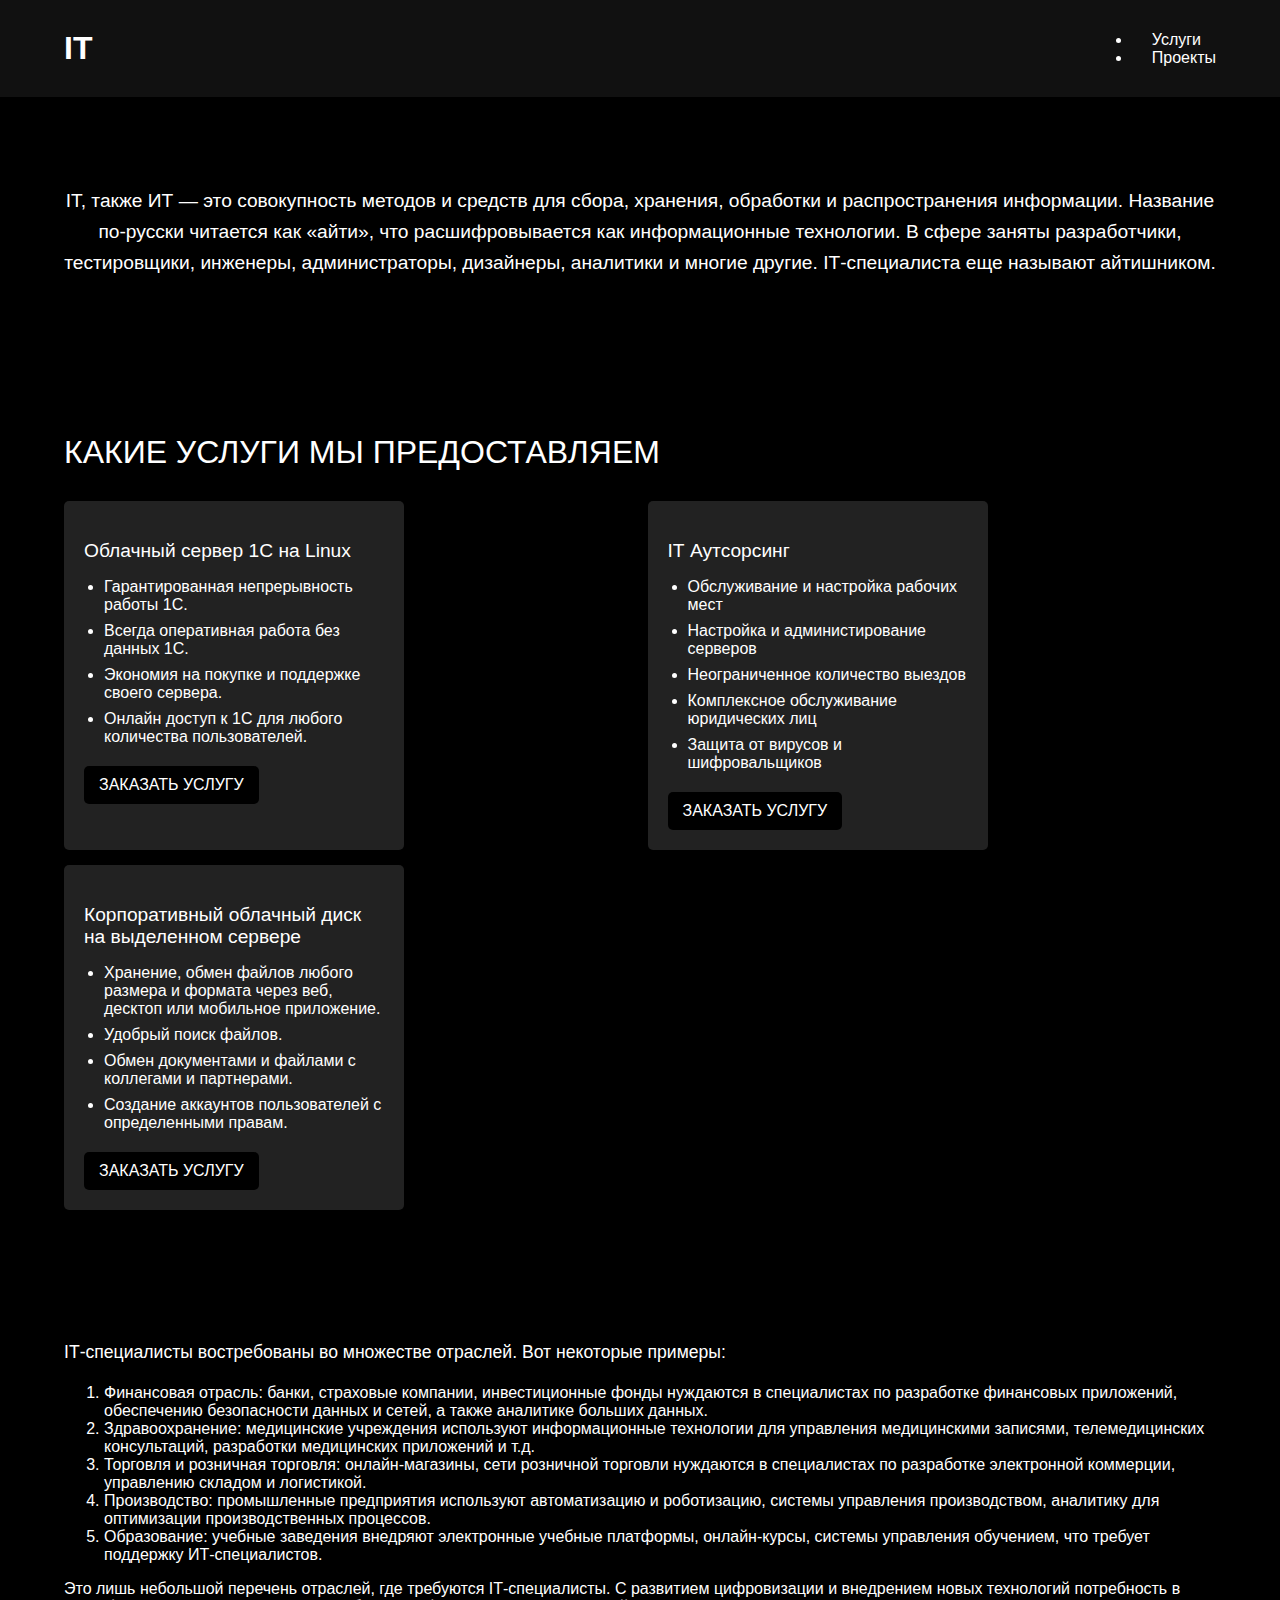
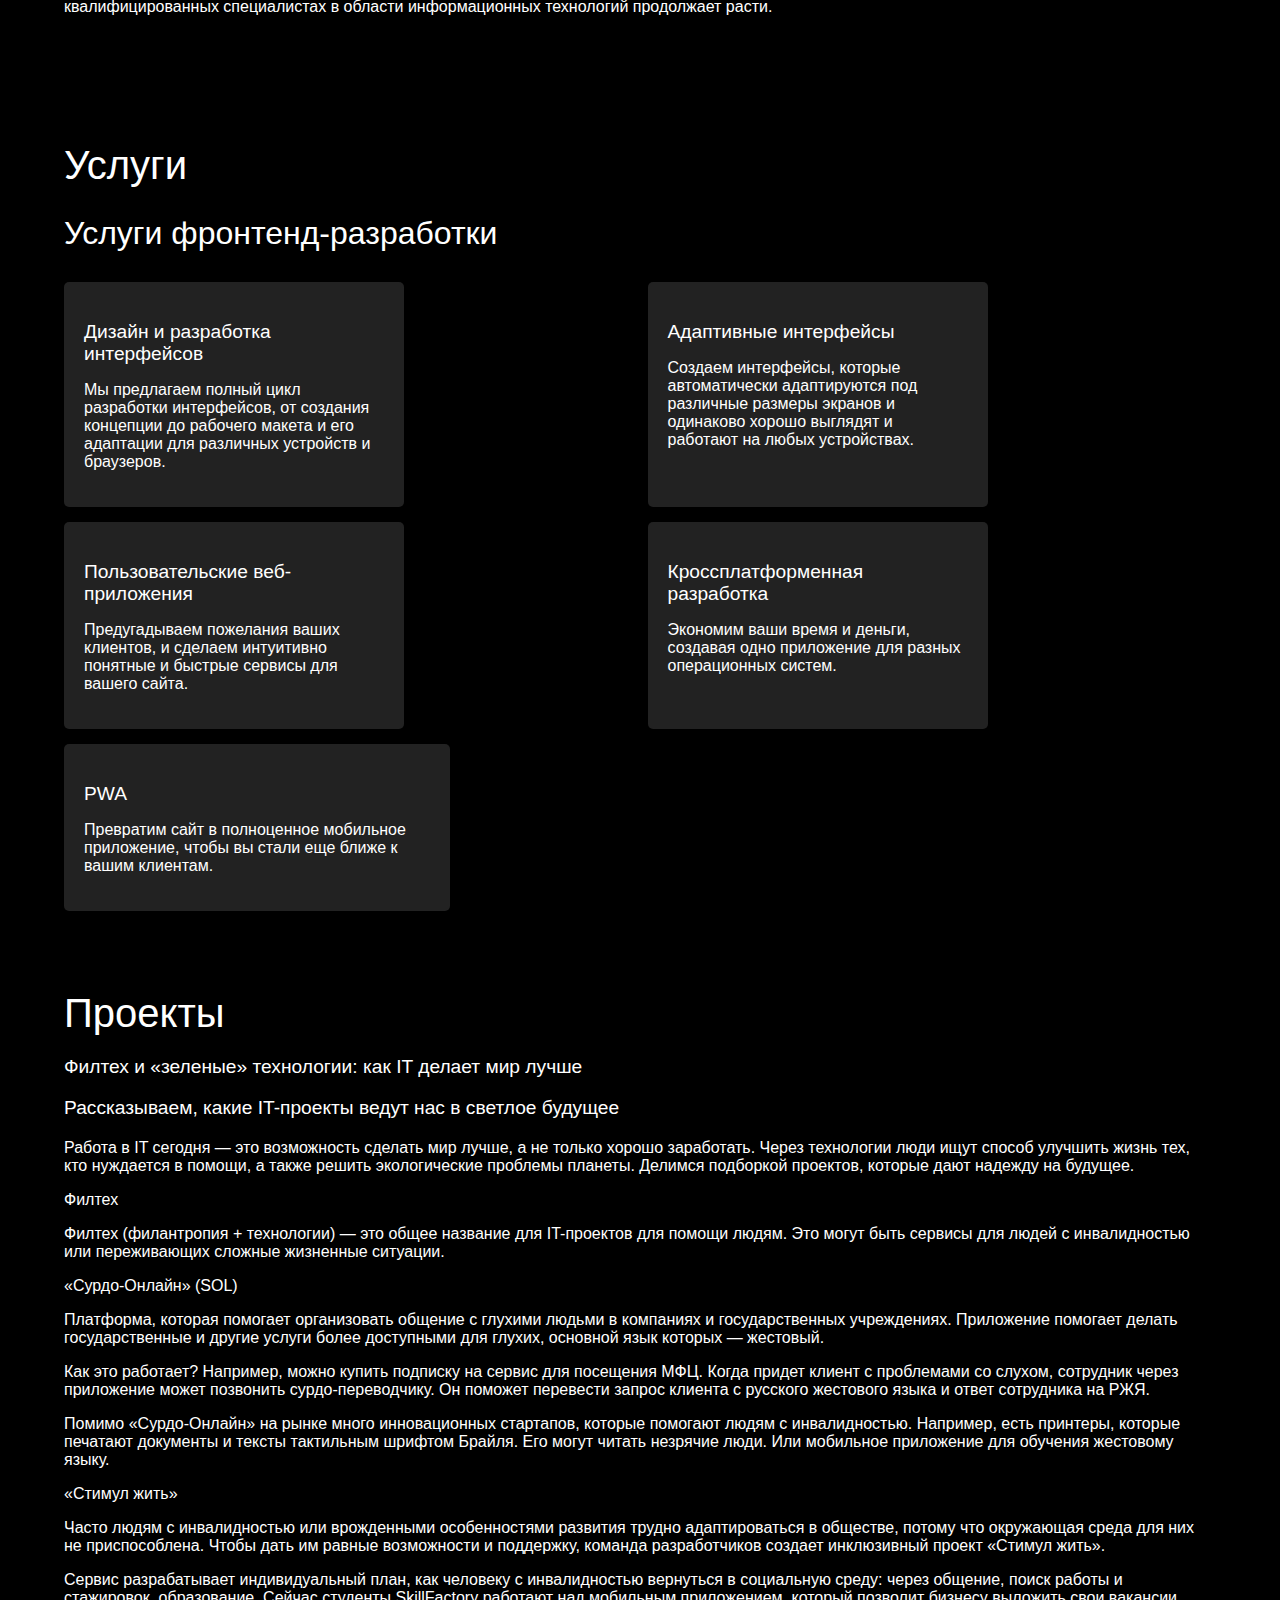
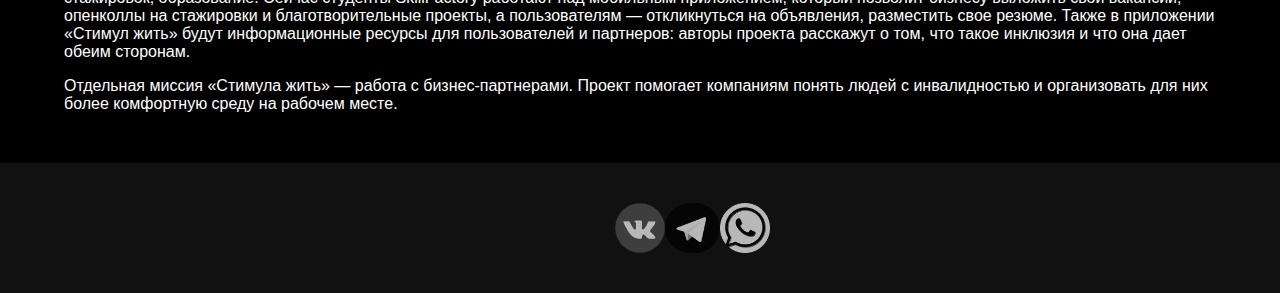
<file: index.html>
<!DOCTYPE html>
<html lang="en">
<head>
    <meta charset="UTF-8">
    <meta name="viewport" content="width=device-width, initial-scale=1.0">
    <title>Document</title>
    <link rel="stylesheet" href="Sait.css">
</head>
<body>
<!--Шапка-->
<header>
    <div class="container">
        <h1>IT</h1>
        <nav>
            <li><a href="#"id="upper">Услуги</a></li>
            <li><a href="#" id="news">Проекты</a></li>
        </nav>
    </div>
</header>

<section class="intro">
  <div class="container">
    <p>
      ІТ, также ИТ — это совокупность методов и средств для сбора, хранения, обработки и распространения информации. Название по-русски читается как «айти», что расшифровывается как информационные технологии. В сфере заняты разработчики, тестировщики, инженеры, администраторы, дизайнеры, аналитики и многие другие. ІТ-специалиста еще называют айтишником.
    </p>
  </div>
</section>
<!--Услуги-->
<section class="services">
  <div class="container">
    <h2 id="">КАКИЕ УСЛУГИ МЫ ПРЕДОСТАВЛЯЕМ</h2>
    <div class="service-cards">
      <div class="service-card">
        <h3>Облачный сервер 1С на Linux</h3>
        <ul>
            <li>Гарантированная непрерывность работы 1С.</li>
            <li>Всегда оперативная работа без данных 1С.</li>
            <li>Экономия на покупке и поддержке своего сервера.</li>
            <li>Онлайн доступ к 1С для любого количества пользователей.</li>
        </ul>
         <a href="https://cloud.ru/solutions/vse-programmy-1s-na-serverah-cloud?utm_source=yandex&utm_medium=cpc&utm_campaign=solution_s_q1_114487542&utm_content=cid:114487542_gid:5522918715_aid:16717588497_pid:53945106858_rtid:53945106858_pos:premium.1_src:search.none_dvc:desktop_geo:Смоленская%20область.10795_mkw:._bdgt:gol_lid:yes&yclid=12239751552107544575" class="btn">ЗАКАЗАТЬ УСЛУГУ</a>
    </div>
        <div class="service-card">
          <h3>ІТ Аутсорсинг</h3>
            <ul>
                <li>Обслуживание и настройка рабочих мест</li>
                <li>Настройка и администирование серверов</li>
                <li>Неограниченное количество выездов</li>
                <li>Комплексное обслуживание юридических лиц</li>
                <li>Защита от вирусов и шифровальщиков</li>
            </ul>
             <a href="https://underdog.outsourcers.ru/?utm_source=akademiya_YD&utm_medium=cpc&utm_campaign=BK_poisk_key_all_hot_113914342&utm_content=adg_5486087895%7Cad_16451367359%7Cph_52897955519%7Crgnid_10795_Смоленская%20область%7Cplacement_search_none%7Cretargeting_52897955519&utm_term=предоставление%20услуг%20аутсорсинга&yclid=3903235592342470655" class="btn">ЗАКАЗАТЬ УСЛУГУ</a>
        </div>
        <div class="service-card">
            <h3>Корпоративный облачный диск на выделенном сервере</h3>
             <ul>
                 <li>Хранение, обмен файлов любого размера и формата через веб, десктоп или мобильное приложение.</li>
                 <li>Удобрый поиск файлов.</li>
                 <li>Обмен документами и файлами с коллегами и партнерами.</li>
                 <li>Создание аккаунтов пользователей с определенными правам.</li>
             </ul>
            <a href="https://yandex.cloud/ru/solutions/serverless?utm_source=yandex-s&utm_medium=cpc&utm_campaign=Search_RU_SRLS_LGEN_NEW_serverless_cloud%7C81834745&utm_content=5106888078%7C&utm_term=---autotargeting%7C13274041692&yclid=2965116245807464447&utm_referrer=https%3A%2F%2Fyandex.ru%2F" class="btn">ЗАКАЗАТЬ УСЛУГУ</a>
        </div>
    </div>
  </div>
</section>
<!--IT-->
<section class="industries">
  <div class="container">
    <p>
      ІТ-специалисты востребованы во множестве отраслей. Вот некоторые примеры:
      <ol>
       <li>Финансовая отрасль: банки, страховые компании, инвестиционные фонды нуждаются в специалистах по разработке финансовых приложений, обеспечению безопасности данных и сетей, а также аналитике больших данных.</li>
       <li>Здравоохранение: медицинские учреждения используют информационные технологии для управления медицинскими записями, телемедицинских консультаций, разработки медицинских приложений и т.д.</li>
       <li>Торговля и розничная торговля: онлайн-магазины, сети розничной торговли нуждаются в специалистах по разработке электронной коммерции, управлению складом и логистикой.</li>
       <li>Производство: промышленные предприятия используют автоматизацию и роботизацию, системы управления производством, аналитику для оптимизации производственных процессов.</li>
       <li>Образование: учебные заведения внедряют электронные учебные платформы, онлайн-курсы, системы управления обучением, что требует поддержку ИТ-специалистов.</li>
     </ol>
    Это лишь небольшой перечень отраслей, где требуются ІТ-специалисты. С развитием цифровизации и внедрением новых технологий потребность в квалифицированных специалистах в области информационных технологий продолжает расти.
    </p>
   </div>
</section>
<section class="services">
    <div class="container">
        <h1 class="page-title">Услуги</h1>
      <div class="services-title">
      <h2>Услуги фронтенд-разработки</h2>
      </div>
        <div class="service-cards">
            <div class="service-card">
                <h3>Дизайн и разработка интерфейсов</h3>
                <p>Мы предлагаем полный цикл разработки интерфейсов, от создания концепции до рабочего макета и его адаптации для различных устройств и браузеров.</p>
            </div>
            <div class="service-card">
                <h3>Адаптивные интерфейсы</h3>
                <p>Создаем интерфейсы, которые автоматически адаптируются под различные размеры экранов и одинаково хорошо выглядят и работают на любых устройствах.</p>
            </div>
            <div class="service-card">
                <h3>Пользовательские веб-приложения</h3>
                <p>Предугадываем пожелания ваших клиентов, и сделаем интуитивно понятные и быстрые сервисы для вашего сайта.</p>
            </div>
            <div class="service-card">
                <h3>Кроссплатформенная разработка</h3>
                <p>Экономим ваши время и деньги, создавая одно приложение для разных операционных систем.</p>
            </div>
            <div class="service-card pwa">
                <h3>PWA</h3>
                <p>Превратим сайт в полноценное мобильное приложение, чтобы вы стали еще ближе к вашим клиентам.</p>
            </div>
        </div>
    </div>
</section>
<section class="projects">
    <div class="container">
      <h1 class="page-title"id="news">Проекты</h1>
      <div class="projects-intro">
        <p>Филтех и «зеленые» технологии: как IT делает мир лучше</p>
        <p>Рассказываем, какие IT-проекты ведут нас в светлое будущее</p>
      </div>
      <div class="projects-description">
        <p>
        Работа в IT сегодня — это возможность сделать мир лучше, а не только хорошо заработать. Через технологии люди ищут способ улучшить жизнь тех, кто нуждается в помощи, а также решить экологические проблемы планеты. Делимся подборкой проектов, которые дают надежду на будущее.
        </p>
        <p>Филтех</p>
          <p>Филтех (филантропия + технологии) — это общее название для IT-проектов для помощи людям. Это могут быть сервисы для людей с инвалидностью или переживающих сложные жизненные ситуации.</p>
          <p>«Сурдо-Онлайн» (SOL)</p>
            <p>Платформа, которая помогает организовать общение с глухими людьми в компаниях и государственных учреждениях. Приложение помогает делать государственные и другие услуги более доступными для глухих, основной язык которых — жестовый.</p>
            <p>Как это работает? Например, можно купить подписку на сервис для посещения МФЦ. Когда придет клиент с проблемами со слухом, сотрудник через приложение может позвонить сурдо-переводчику. Он поможет перевести запрос клиента с русского жестового языка и ответ сотрудника на РЖЯ.</p>
            <p>Помимо «Сурдо-Онлайн» на рынке много инновационных стартапов, которые помогают людям с инвалидностью. Например, есть принтеры, которые печатают документы и тексты тактильным шрифтом Брайля. Его могут читать незрячие люди. Или мобильное приложение для обучения жестовому языку.</p>
        <p>«Стимул жить»</p>
          <p>Часто людям с инвалидностью или врожденными особенностями развития трудно адаптироваться в обществе, потому что окружающая среда для них не приспособлена. Чтобы дать им равные возможности и поддержку, команда разработчиков создает инклюзивный проект «Стимул жить».</p>
          <p>Сервис разрабатывает индивидуальный план, как человеку с инвалидностью вернуться в социальную среду: через общение, поиск работы и стажировок, образование. Сейчас студенты SkillFactory работают над мобильным приложением, который позволит бизнесу выложить свои вакансии, опенколлы на стажировки и благотворительные проекты, а пользователям — откликнуться на объявления, разместить свое резюме. Также в приложении «Стимул жить» будут информационные ресурсы для пользователей и партнеров: авторы проекта расскажут о том, что такое инклюзия и что она дает обеим сторонам.</p>
          <p>Отдельная миссия «Стимула жить» — работа с бизнес-партнерами. Проект помогает компаниям понять людей с инвалидностью и организовать для них более комфортную среду на рабочем месте.</p>
      </div>
    </div>
</section>
<footer>
    <div class="container">
        <div class="social-icon">
            <img src="vk 1.png" alt="#">
            <img src="i 1.png" alt="#">
            <img src="i 2.png" alt="#">
         </div>
    </div>
</footer>
</body>
</html>
</file>
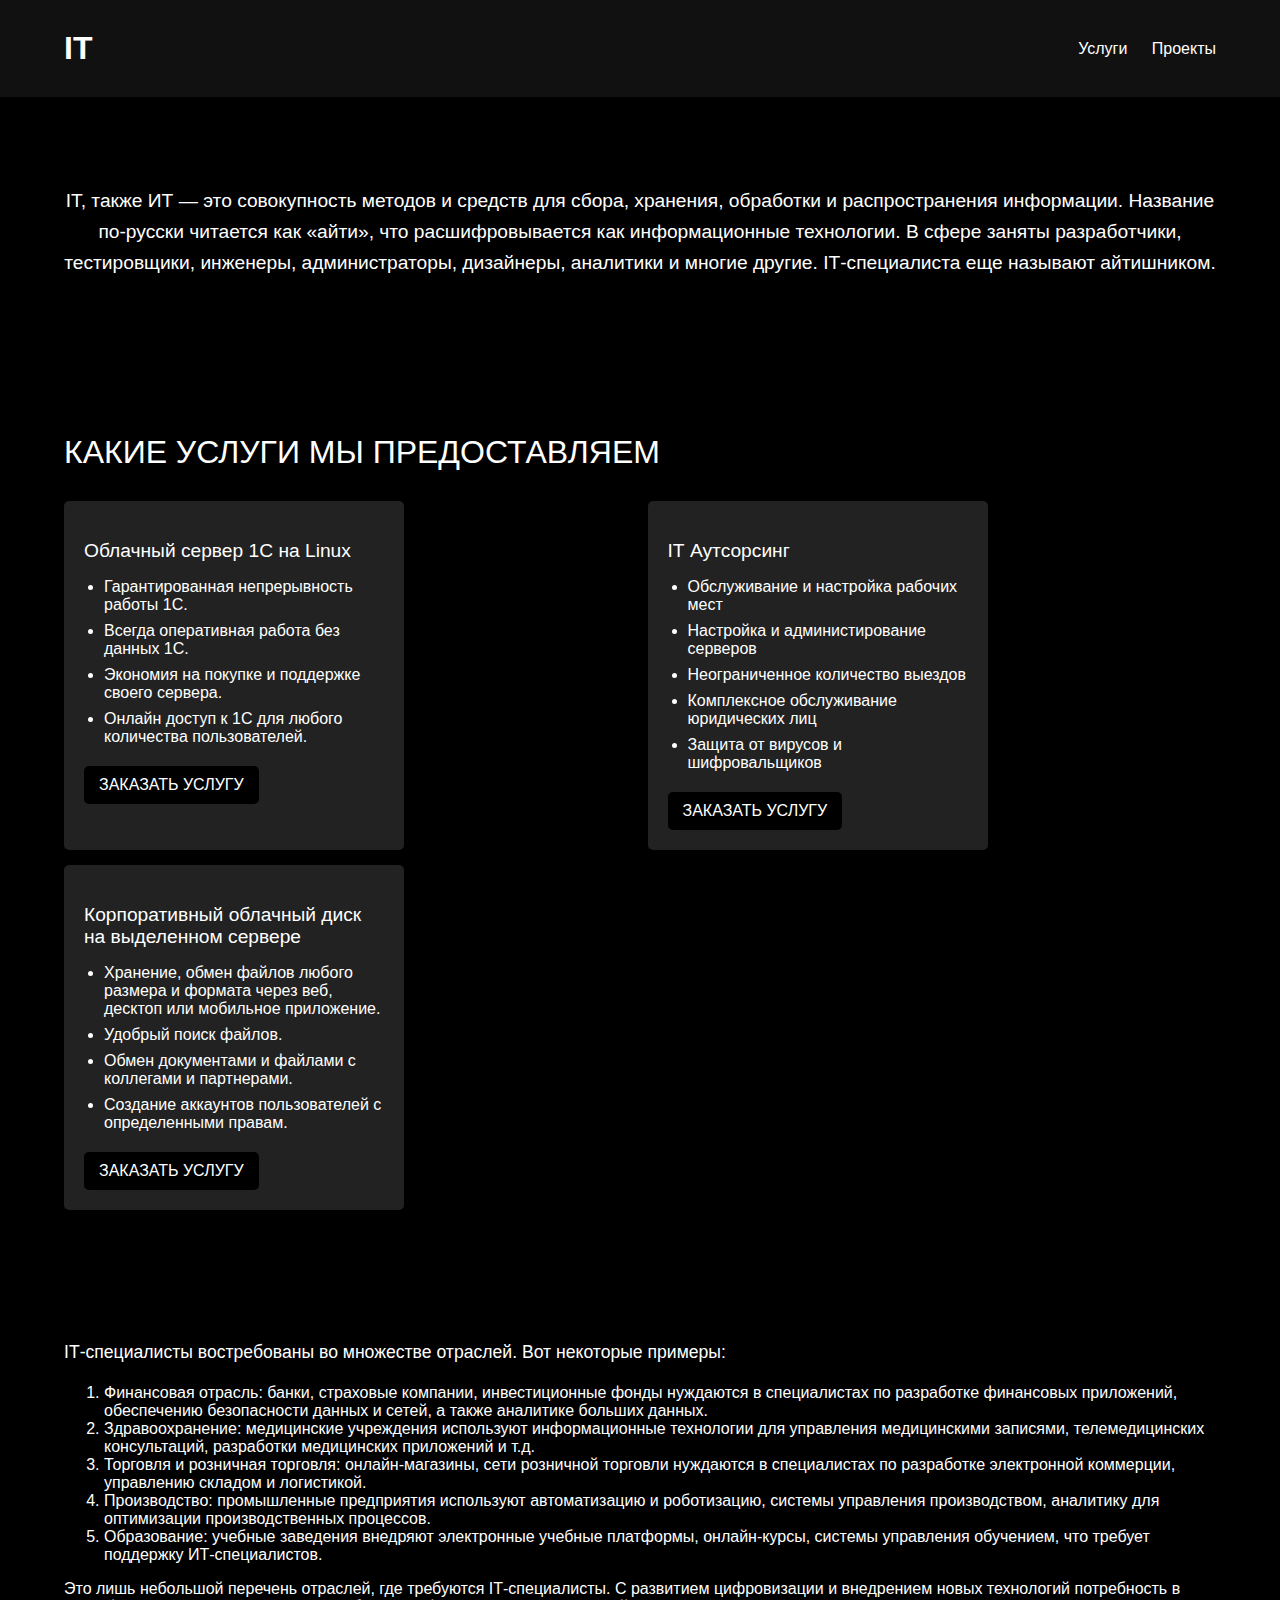
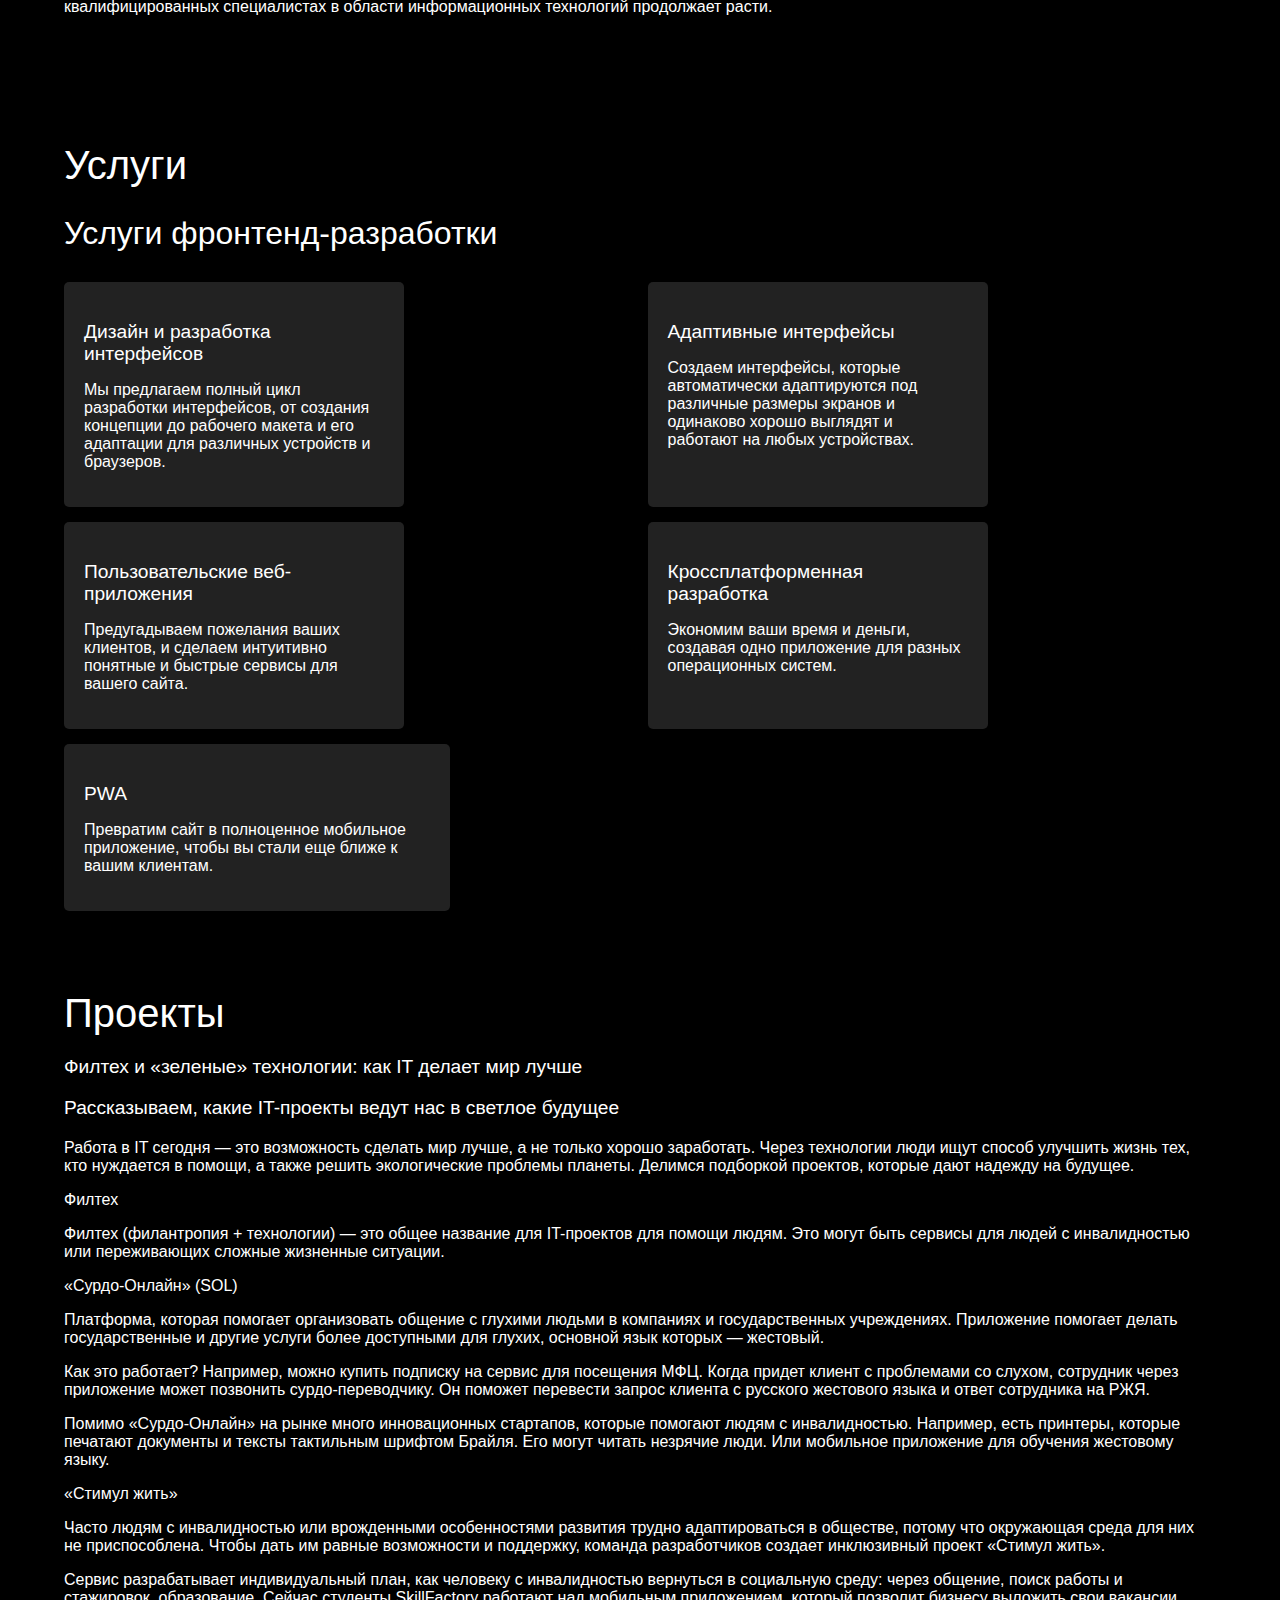
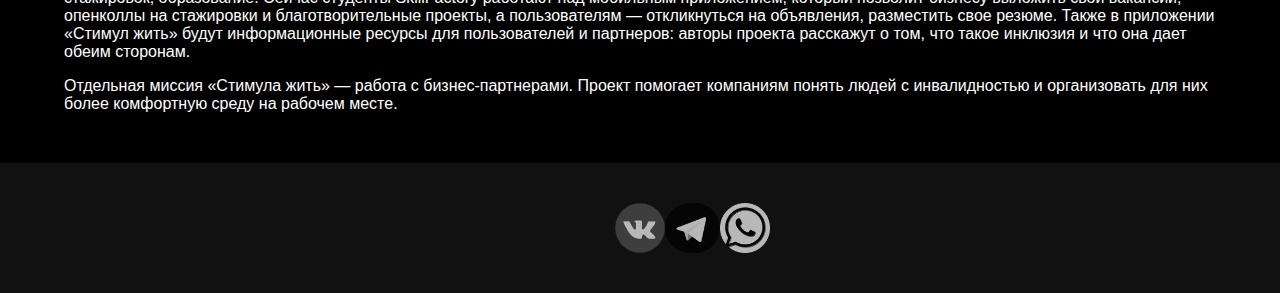
<file: Sait.html>
<!DOCTYPE html>
<html lang="en">
<head>
    <meta charset="UTF-8">
    <meta name="viewport" content="width=device-width, initial-scale=1.0">
    <title>Document</title>
    <link rel="stylesheet" href="Sait.css">
</head>
<body>
<!--Шапка-->
<header>
    <div class="container">
        <h1>IT</h1>
        <nav>
            <a href="#"id="upper">Услуги</a>
            <a href="#" id="news">Проекты</a>
        </nav>
    </div>
</header>

<section class="intro">
  <div class="container">
    <p>
      ІТ, также ИТ — это совокупность методов и средств для сбора, хранения, обработки и распространения информации. Название по-русски читается как «айти», что расшифровывается как информационные технологии. В сфере заняты разработчики, тестировщики, инженеры, администраторы, дизайнеры, аналитики и многие другие. ІТ-специалиста еще называют айтишником.
    </p>
  </div>
</section>
<!--Услуги-->
<section class="services">
  <div class="container">
    <h2 id="">КАКИЕ УСЛУГИ МЫ ПРЕДОСТАВЛЯЕМ</h2>
    <div class="service-cards">
      <div class="service-card">
        <h3>Облачный сервер 1С на Linux</h3>
        <ul>
            <li>Гарантированная непрерывность работы 1С.</li>
            <li>Всегда оперативная работа без данных 1С.</li>
            <li>Экономия на покупке и поддержке своего сервера.</li>
            <li>Онлайн доступ к 1С для любого количества пользователей.</li>
        </ul>
         <a href="https://cloud.ru/solutions/vse-programmy-1s-na-serverah-cloud?utm_source=yandex&utm_medium=cpc&utm_campaign=solution_s_q1_114487542&utm_content=cid:114487542_gid:5522918715_aid:16717588497_pid:53945106858_rtid:53945106858_pos:premium.1_src:search.none_dvc:desktop_geo:Смоленская%20область.10795_mkw:._bdgt:gol_lid:yes&yclid=12239751552107544575" class="btn">ЗАКАЗАТЬ УСЛУГУ</a>
    </div>
        <div class="service-card">
          <h3>ІТ Аутсорсинг</h3>
            <ul>
                <li>Обслуживание и настройка рабочих мест</li>
                <li>Настройка и администирование серверов</li>
                <li>Неограниченное количество выездов</li>
                <li>Комплексное обслуживание юридических лиц</li>
                <li>Защита от вирусов и шифровальщиков</li>
            </ul>
             <a href="https://underdog.outsourcers.ru/?utm_source=akademiya_YD&utm_medium=cpc&utm_campaign=BK_poisk_key_all_hot_113914342&utm_content=adg_5486087895%7Cad_16451367359%7Cph_52897955519%7Crgnid_10795_Смоленская%20область%7Cplacement_search_none%7Cretargeting_52897955519&utm_term=предоставление%20услуг%20аутсорсинга&yclid=3903235592342470655" class="btn">ЗАКАЗАТЬ УСЛУГУ</a>
        </div>
        <div class="service-card">
            <h3>Корпоративный облачный диск на выделенном сервере</h3>
             <ul>
                 <li>Хранение, обмен файлов любого размера и формата через веб, десктоп или мобильное приложение.</li>
                 <li>Удобрый поиск файлов.</li>
                 <li>Обмен документами и файлами с коллегами и партнерами.</li>
                 <li>Создание аккаунтов пользователей с определенными правам.</li>
             </ul>
            <a href="https://yandex.cloud/ru/solutions/serverless?utm_source=yandex-s&utm_medium=cpc&utm_campaign=Search_RU_SRLS_LGEN_NEW_serverless_cloud%7C81834745&utm_content=5106888078%7C&utm_term=---autotargeting%7C13274041692&yclid=2965116245807464447&utm_referrer=https%3A%2F%2Fyandex.ru%2F" class="btn">ЗАКАЗАТЬ УСЛУГУ</a>
        </div>
    </div>
  </div>
</section>
<!--IT-->
<section class="industries">
  <div class="container">
    <p>
      ІТ-специалисты востребованы во множестве отраслей. Вот некоторые примеры:
      <ol>
       <li>Финансовая отрасль: банки, страховые компании, инвестиционные фонды нуждаются в специалистах по разработке финансовых приложений, обеспечению безопасности данных и сетей, а также аналитике больших данных.</li>
       <li>Здравоохранение: медицинские учреждения используют информационные технологии для управления медицинскими записями, телемедицинских консультаций, разработки медицинских приложений и т.д.</li>
       <li>Торговля и розничная торговля: онлайн-магазины, сети розничной торговли нуждаются в специалистах по разработке электронной коммерции, управлению складом и логистикой.</li>
       <li>Производство: промышленные предприятия используют автоматизацию и роботизацию, системы управления производством, аналитику для оптимизации производственных процессов.</li>
       <li>Образование: учебные заведения внедряют электронные учебные платформы, онлайн-курсы, системы управления обучением, что требует поддержку ИТ-специалистов.</li>
     </ol>
    Это лишь небольшой перечень отраслей, где требуются ІТ-специалисты. С развитием цифровизации и внедрением новых технологий потребность в квалифицированных специалистах в области информационных технологий продолжает расти.
    </p>
   </div>
</section>
<section class="services">
    <div class="container">
        <h1 class="page-title">Услуги</h1>
      <div class="services-title">
      <h2>Услуги фронтенд-разработки</h2>
      </div>
        <div class="service-cards">
            <div class="service-card">
                <h3>Дизайн и разработка интерфейсов</h3>
                <p>Мы предлагаем полный цикл разработки интерфейсов, от создания концепции до рабочего макета и его адаптации для различных устройств и браузеров.</p>
            </div>
            <div class="service-card">
                <h3>Адаптивные интерфейсы</h3>
                <p>Создаем интерфейсы, которые автоматически адаптируются под различные размеры экранов и одинаково хорошо выглядят и работают на любых устройствах.</p>
            </div>
            <div class="service-card">
                <h3>Пользовательские веб-приложения</h3>
                <p>Предугадываем пожелания ваших клиентов, и сделаем интуитивно понятные и быстрые сервисы для вашего сайта.</p>
            </div>
            <div class="service-card">
                <h3>Кроссплатформенная разработка</h3>
                <p>Экономим ваши время и деньги, создавая одно приложение для разных операционных систем.</p>
            </div>
            <div class="service-card pwa">
                <h3>PWA</h3>
                <p>Превратим сайт в полноценное мобильное приложение, чтобы вы стали еще ближе к вашим клиентам.</p>
            </div>
        </div>
    </div>
</section>
<section class="projects">
    <div class="container">
      <h1 class="page-title"id="news">Проекты</h1>
      <div class="projects-intro">
        <p>Филтех и «зеленые» технологии: как IT делает мир лучше</p>
        <p>Рассказываем, какие IT-проекты ведут нас в светлое будущее</p>
      </div>
      <div class="projects-description">
        <p>
        Работа в IT сегодня — это возможность сделать мир лучше, а не только хорошо заработать. Через технологии люди ищут способ улучшить жизнь тех, кто нуждается в помощи, а также решить экологические проблемы планеты. Делимся подборкой проектов, которые дают надежду на будущее.
        </p>
        <p>Филтех</p>
          <p>Филтех (филантропия + технологии) — это общее название для IT-проектов для помощи людям. Это могут быть сервисы для людей с инвалидностью или переживающих сложные жизненные ситуации.</p>
          <p>«Сурдо-Онлайн» (SOL)</p>
            <p>Платформа, которая помогает организовать общение с глухими людьми в компаниях и государственных учреждениях. Приложение помогает делать государственные и другие услуги более доступными для глухих, основной язык которых — жестовый.</p>
            <p>Как это работает? Например, можно купить подписку на сервис для посещения МФЦ. Когда придет клиент с проблемами со слухом, сотрудник через приложение может позвонить сурдо-переводчику. Он поможет перевести запрос клиента с русского жестового языка и ответ сотрудника на РЖЯ.</p>
            <p>Помимо «Сурдо-Онлайн» на рынке много инновационных стартапов, которые помогают людям с инвалидностью. Например, есть принтеры, которые печатают документы и тексты тактильным шрифтом Брайля. Его могут читать незрячие люди. Или мобильное приложение для обучения жестовому языку.</p>
        <p>«Стимул жить»</p>
          <p>Часто людям с инвалидностью или врожденными особенностями развития трудно адаптироваться в обществе, потому что окружающая среда для них не приспособлена. Чтобы дать им равные возможности и поддержку, команда разработчиков создает инклюзивный проект «Стимул жить».</p>
          <p>Сервис разрабатывает индивидуальный план, как человеку с инвалидностью вернуться в социальную среду: через общение, поиск работы и стажировок, образование. Сейчас студенты SkillFactory работают над мобильным приложением, который позволит бизнесу выложить свои вакансии, опенколлы на стажировки и благотворительные проекты, а пользователям — откликнуться на объявления, разместить свое резюме. Также в приложении «Стимул жить» будут информационные ресурсы для пользователей и партнеров: авторы проекта расскажут о том, что такое инклюзия и что она дает обеим сторонам.</p>
          <p>Отдельная миссия «Стимула жить» — работа с бизнес-партнерами. Проект помогает компаниям понять людей с инвалидностью и организовать для них более комфортную среду на рабочем месте.</p>
      </div>
    </div>
</section>
<footer>
    <div class="container">
        <div class="social-icon">
            <img src="vk 1.png" alt="#">
            <img src="i 1.png" alt="#">
            <img src="i 2.png" alt="#">
         </div>
    </div>
</footer>
</body>
</html>
</file>
<file: Sait.css>
body {
    font-family: sans-serif;
    margin: 0;
    padding: 0;
    background-color: #000;
    color: #fff;
}
.container {
    width: 80%;
    max-width: 1200px;
    margin: 0 auto;
    padding: 20px 0;
}
header {
    background-color: #111;
    padding: 10px 0;
}
header .container {
  display: flex;
  justify-content: space-between;
  align-items: center;
}

header h1 {
    margin: 0;
    font-size: 2em;
}

header nav a {
    color: #fff;
    text-decoration: none;
    margin-left: 20px;
}

section {
  padding: 50px 0;
}

section.intro p {
    font-size: 1.2em;
    line-height: 1.6;
    text-align: center;
}

.services h2 {
    text-align: center;
    margin-bottom: 30px;
}
.service-cards {
    display: flex;
    justify-content: space-around;
    gap: 20px;
    flex-wrap: wrap;
}
.service-card {
    background-color: #222;
    padding: 20px;
    border-radius: 8px;
    width: 30%;
    min-width: 300px;
}
.service-card h3 {
    margin-bottom: 15px;
    font-size: 1.2em;
}
.service-card ul {
    padding-left: 20px;
    list-style-type: disc;
    margin-bottom: 20px;
}
.service-card li {
  margin-bottom: 8px;
}
.btn {
  display: inline-block;
  background-color: #000000;
  color: #fff;
  padding: 10px 15px;
  border-radius: 5px;
  text-decoration: none;
  transition: background-color 0.3s ease;
}
.btn:hover {
  background-color: #292929;
}
.industries p {
  line-height: 1.6;
  font-size: 1.1em;
}

footer {
    background-color: #111;
    text-align: center;
    padding: 20px 0;
}
footer .container {
  display: flex;
  justify-content: center;
  gap: 20px;
}
.social-icon {
    display: inline-block;
    width: 30px;
    height: 30px;
    background-size: contain;
    background-repeat: no-repeat;
    opacity: 0.7;
    transition: opacity 0.3s ease;
}
.social-icon:hover {
   opacity: 1;

}
.container {
    width: 90%;
    max-width: 1200px;
    margin: 0 auto;
    padding: 20px 0;
}

.services {
    padding: 20px 0;
}

.services .page-title {
    margin: 0;
    font-size: 2.5em;
    font-weight: lighter;
}

.services .services-title {
    margin-bottom: 30px;
}

.services h2 {
    font-size: 2em;
    font-weight: lighter;
    text-align: left;
}
.service-cards {
    display: grid;
    grid-template-columns: repeat(2, 1fr);
    gap: 15px;
}

.service-card {
    background-color: #222;
    padding: 20px;
    border-radius: 5px;
    font-size: 1em;
}

.service-card.pwa {
    grid-column: span 2;
}

.service-card h3 {
    margin-bottom: 10px;
    font-weight: 400;
    font-size: 1.2em;
}


.container {
    width: 90%;
    max-width: 1200px;
    margin: 0 auto;
    padding: 20px 0;
}

.projects {
    padding: 20px 0;
}

.projects .page-title {
    margin: 0;
    font-size: 2.5em;
    font-weight: lighter;
}
.projects-intro {
    margin-bottom: 20px;
}
.projects-intro p {
  font-size: 1.2em;
}
.projects-description p {
    font-size: 1em;
    margin-bottom: 10px;
}
.social-icon {
    display: flex;
    width: 50px;
    height: 50px;
    background-size: contain;
    background-repeat: no-repeat;
    opacity: 0.7;
    transition: 0.3s ease;
}
</file>
